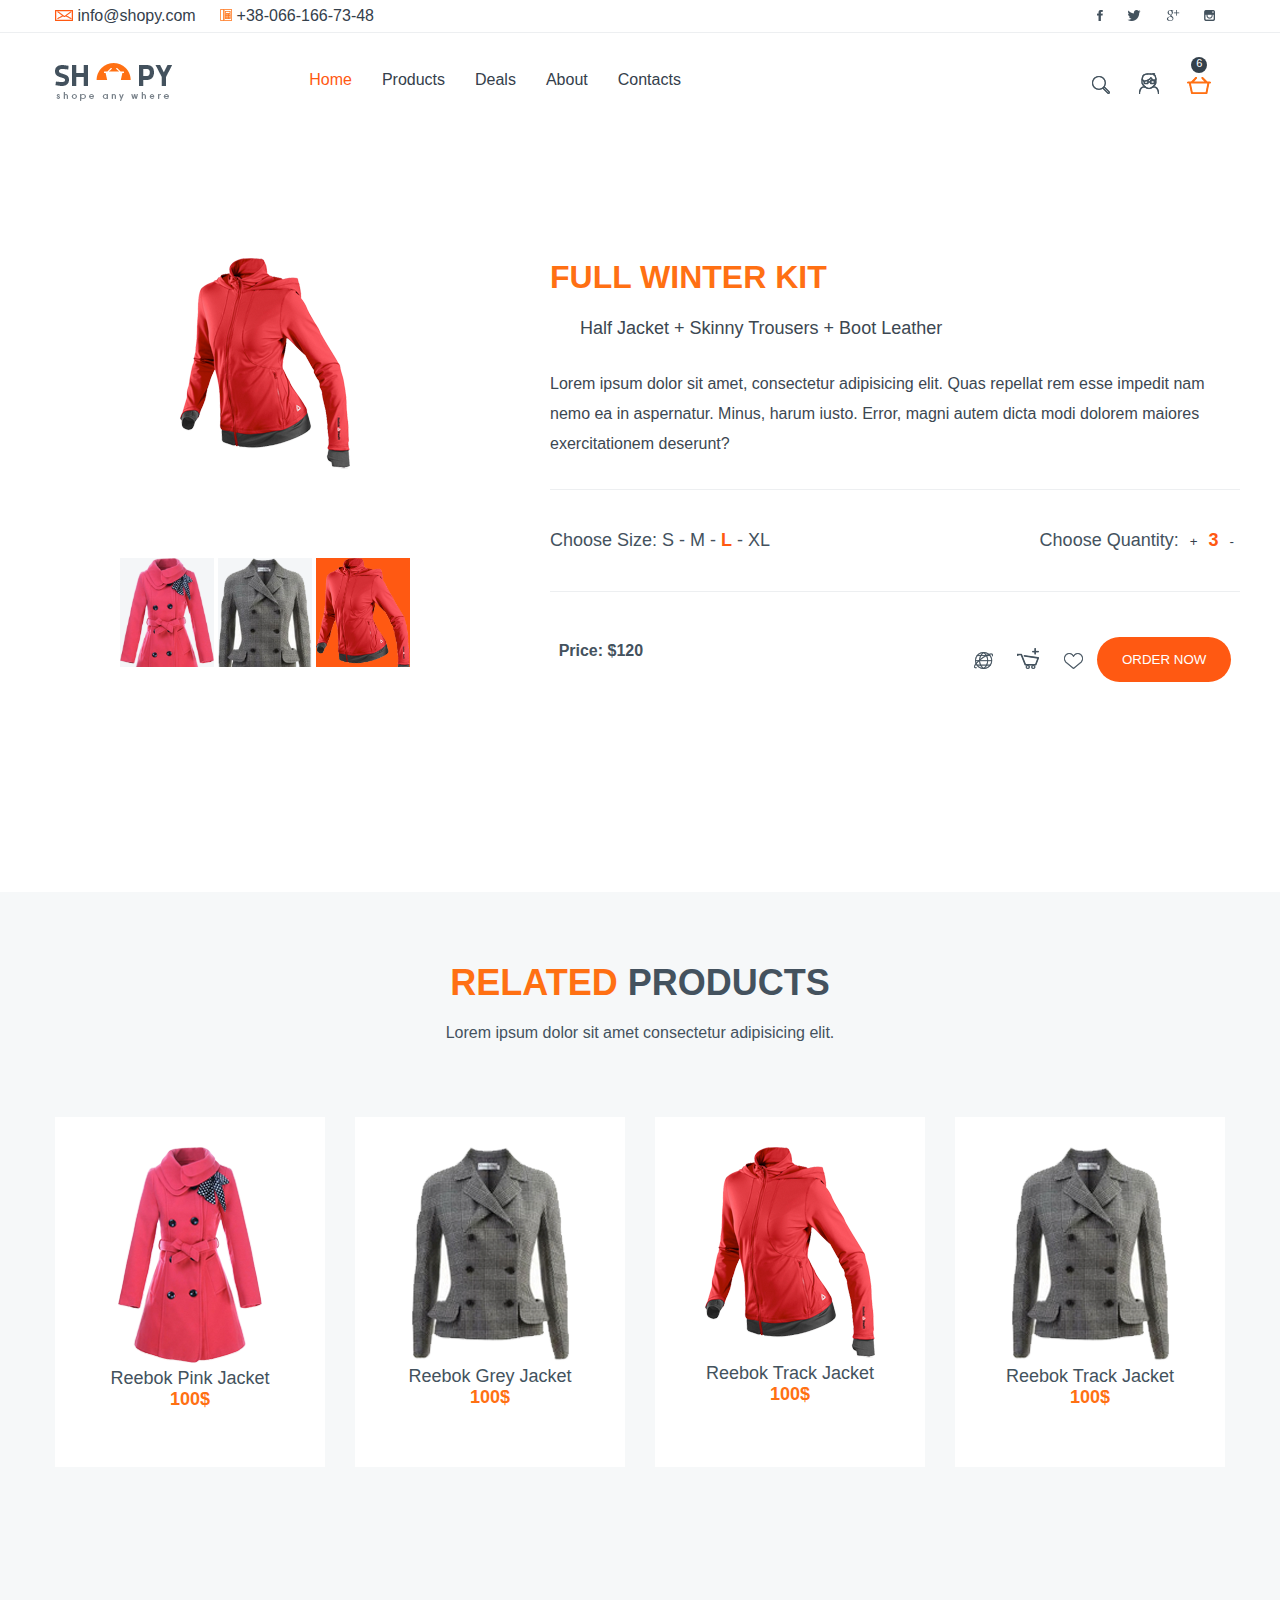
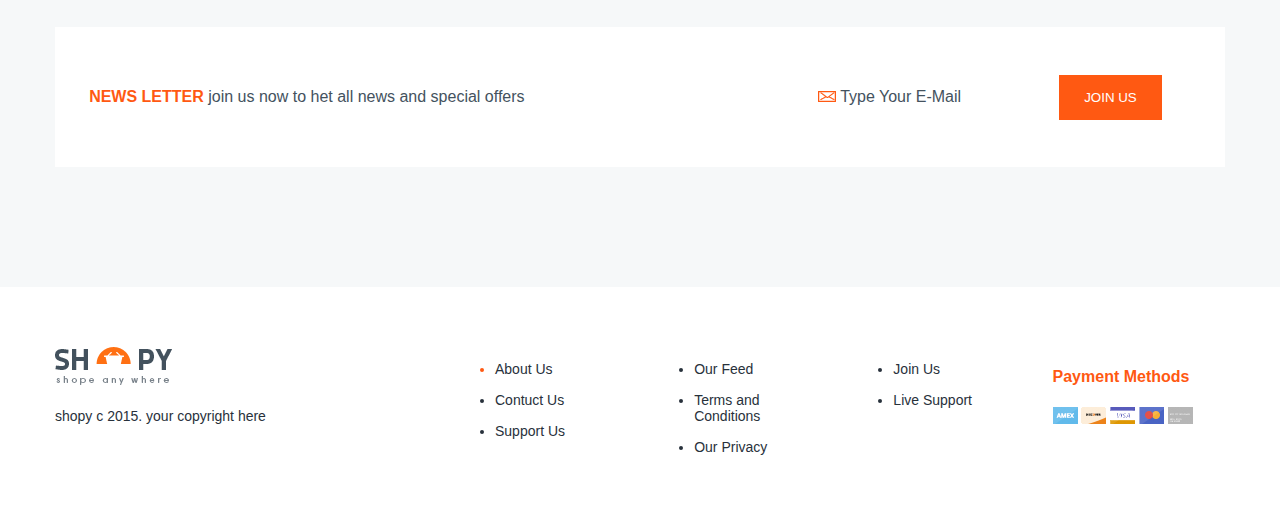
<file: show_product.html>
<!DOCTYPE html>
<html lang="en">

<head>
  <meta charset="UTF-8">
  <meta name="viewport" content="width=device-width, initial-scale=1.0">
  <meta http-equiv="X-UA-Compatible" content="ie=edge">
  <link rel="stylesheet" href="css/style.css">
  <link rel="stylesheet" href="css/header.css">
  <link rel="stylesheet" href="css/footer.css">
  <link rel="stylesheet" href="css/adv.css">
  <link rel="stylesheet" href="css/show_goods.css">


  <title>Online shopping</title>
</head>

<body>
  <header class="site-header">
    <div class="header-line">
      <div class="container">
        <div class="row">
          <div class="block-570 contacts">
            <a href="mailto:info@shopy.com"> <img src="images/mail_icon.png"> info@shopy.com</a>
            <a href="tel:+380661667348"> <img src="images/ico_tel.png"> +38-066-166-73-48</a>
          </div>
          <div class="block-570 text-right">
            <a href=""><img src="images/header_ico_1.png" alt="" class="header-ico"></a>
            <a href=""><img src="images/header_ico_2.png" alt="" class="header-ico"></a>
            <a href=""><img src="images/header_ico_3.png" alt="" class="header-ico"></a>
            <a href=""><img src="images/header_ico_4.png" alt="" class="header-ico"></a>

          </div>
        </div>
      </div>
    </div>
    <div class="container">
      <div class="row">
        <div class="block-170">
          <a href="#"><img src="images/logo.png" alt="" class="main-logo"></a>
        </div>
        <div class="block-770">
          <nav class="main-nav">
            <ul>
              <li class="active"><a href="#">Home</a></li>
              <li><a href="#">Products</a></li>
              <li><a href="#">Deals</a></li>
              <li><a href="#">About</a></li>
              <li><a href="#">Contacts</a></li>
            </ul>
          </nav>
        </div>
        <div class="block-170 text-right">
          <div class="icon-line">
            <a href=""><img src="images/search_icon.png" alt=""></a>
            <a href=""><img src="images/user_icon.png" alt=""></a>
            <a href="" class="cart-count"><img src="images/cart_icon.png" alt=""></a>

          </div>
        </div>
      </div>
    </div>
  </header>





  <div class="single-goods">
    <div class="container">
      <div class="single-goods-left">
        <div class="goods-img-max">
          <img id="goods-max" src="images/goods_3.png" alt="">
        </div>
        <div class="goods-img-min">
          <div> <img class="goods-min" src="images/goods_1.png" alt=""></div>
          <div> <img class="goods-min" src="images/goods_2.png" alt=""></div>
          <div class="active"> <img class="goods-min" src="images/goods_3.png" alt=""></div>
        </div>
      </div>
      <div class="single-goods-right">
        <div class="single-goods-card">
          <h1>FULL WINTER KIT</h1>
          <p class="min-description">Half Jacket + Skinny Trousers + Boot Leather</p>
          <p class="full-description">
            Lorem ipsum dolor sit amet, consectetur adipisicing elit. Quas repellat rem esse impedit nam nemo ea in
            aspernatur. Minus, harum iusto. Error, magni autem dicta modi dolorem maiores exercitationem deserunt?
          </p>
          <div class="choose-size">
            <div class="left">
              Choose Size:
              <span class="size">S</span> -
              <span class="size">M</span> -
              <span class="size active">L</span> -
              <span class="size">XL</span>
            </div>
            <div class="right">
              Choose Quantity:
              <button>+</button> <span class="active">3</span> <button>-</button>
            </div>
          </div>

          <div class="row order">
            <div class="block-570 bold">
             Price: $120
            </div>
            <div class="block-570 text-right">
             <a href="#"><img src="images/goods_ico_1.png" alt="" class="goods-ico"></a>
             <a href="#"><img src="images/goods_ico_2.png" alt="" class="goods-ico"></a>
             <a href="#"><img src="images/goods_ico_3.png" alt="" class="goods-ico"></a>
             <button class="join-us orange">ORDER NOW</button>
            </div>
          </div>


        </div>
      </div>
    </div>
  </div>

  <div class="container">
    <h3><span>RELATED</span> PRODUCTS</h3>
    <p class="section-description">Lorem ipsum dolor sit amet consectetur adipisicing elit.</p>
    <div class="row">
      <div class="block-300">
        <div class="goods-card">
          <img src="images/goods_1.png" alt="">
          <p class="goods-name">Reebok Pink Jacket</p>
          <p class="cost">100$</p>
        </div>
      </div>

      <div class="block-300">
        <div class="goods-card">
          <img src="images/goods_2.png" alt="">
          <p class="goods-name">Reebok Grey Jacket</p>
          <p class="cost">100$</p>
        </div>
      </div>
      <div class="block-300">
        <div class="goods-card">
          <img src="images/goods_3.png" alt="">
          <p class="goods-name">Reebok Track Jacket</p>
          <p class="cost">100$</p>
        </div>
      </div>
      <div class="block-300">
        <div class="goods-card">
          <img src="images/goods_2.png" alt="">
          <p class="goods-name">Reebok Track Jacket</p>
          <p class="cost">100$</p>
        </div>
      </div>
    </div>
  </div>



  <div class="container">
    <div class="row">
      <div class="block-1170">
        <div class="letter">
          <div class="row">
            <div class="block-670">
              <p class="n"> <span class="text-orange bold">NEWS LETTER</span>
                join us now to het all news and special offers
              </p>
            </div>
            <div class="block-270">
              <div class="text-center">
                <p class="n"> <img src="images/mail_icon.png"> Type Your E-Mail</p>
              </div>
            </div>
            <div class="block-170">
              <div class="text-center">
                <button class="join-us orange">JOIN US</button>
              </div>
            </div>
          </div>
        </div>

      </div>
    </div>
  </div>


  <footer class="site-footer">
    <div class="container">
      <div class="row">
        <div class="block-370">
          <img src="images/logo.png" alt="" class="footer-logo">
          <p class="copyright">shopy c 2015. your copyright here</p>
        </div>
        <div class="block-170">
          <ul class="footer-nav">
            <li class="active"><a href="#">About Us</a></li>
            <li><a href="#">Contuct Us</a></li>
            <li><a href="#">Support Us</a></li>
          </ul>
        </div>
        <div class="block-170">
          <ul class="footer-nav">
            <li><a href="#">Our Feed</a></li>
            <li><a href="#">Terms and Conditions</a></li>
            <li><a href="#">Our Privacy</a></li>
          </ul>
        </div>
        <div class="block-170">
          <ul class="footer-nav">
            <li><a href="#">Join Us</a></li>
            <li><a href="#">Live Support</a></li>
          </ul>
        </div>
        <div class="block-170">
          <h4>Payment Methods</h4>
          <div class="payment-img amex"></div>
          <div class="payment-img second"></div>
          <div class="payment-img third"></div>
          <div class="payment-img fourth"></div>
          <div class="payment-img fifth"></div>

        </div>
  </footer>

  <script src="js/goods_slider.js">
  </script>
</body>

</html>
</file>
<file: css/style.css>
* {
    box-sizing: border-box;
}

html, body {
    margin: 0;
    box-sizing: border-box;
    background: #f6f8f9;
    font-family: Aril, Tahoma, sans-serif;
    color: #44525e;
}

.right {
    float: right;
}

.left {
    float: left;
}

.text-center {
    text-align: center;
}

.text-right {
    text-align: right;
}

.text-orange {
    color: #ff5912;
}

.bold {
    font-weight: bold;
}

.orange {
    background: #ff5912;
}

.white {
 background: #fff;
}

p {
    margin: 0;
}

h1 {

}

h3 {
    margin: 70px 0 20px 0;
    font-size: 36px;
    text-align: center;
    text-transform: uppercase;
}

h3 span {
    color: #ff7013;
}

.section-description {
    text-align: center;
    margin: 20px 0 75px 0;
}

.cost {
    color: #ff7013;
    font-weight: bold;
}

/* grid------------------- */
.container {
    max-width: 1200px;
    margin: 0 auto;
}

.row {
    margin: 0;
}

.row::after {
    content: "";
    display: block;
    clear: both;
}

.block-1170 {
    width: 97.5%;
    min-height: 100px;
    float: left;
    margin: 0 1.25%;
}

.block-900 {
    width: 72.5%;
    min-height: 100px;
    float: left;
    margin: 0 1.25%;
}

.block-770 {
    width: 64.1666%;
    min-height: 100px;
    float: left;
    margin: 0 1.25%;
}

.block-670 {
    width: 58.3333%;
    min-height: 100px;
    float: left;
    margin: 0 1.25%;
}

.block-570 {
    width: 47.5%;
    min-height: 100px;
    float: left;
    margin: 0 1.25%;
}

.block-370 {
    width: 30.83333%;
    min-height: 100px;
    float: left;
    margin: 0 1.25%;
}

.block-300 {
    width: 22.5%;
    min-height: 100px;
    float: left;
    margin: 0 1.25%;
}

.block-270 {
    width: 20%;
    min-height: 100px;
    float: left;
    margin: 0 1.25%;
}

.block-170 {
    width: 14.166666%;
    min-height: 100px;
    float: left;
    margin: 0 1.25%;
}

/* grid end --------------- */

.goods-block {
    margin: 80px 0;
}

.goods-card {
    min-height: 350px;
    background: #fff;
    text-align: center;
    font-size: 18px;
    margin: 0 0 40px 0;
}

.goods-card img {
    margin-top: 30px;
}

.goods-card .goods-name {
    color: #43525d;
    
}

.goods-card .cost {
    color: #ff7013;
}

/* ---------- best sales ----------- */
.best-sales {
    background: #fff;
    padding: 20px;
}

.best-sales img {
    max-width: 40%;
}

.best-sales-description {
    width: 60%;
}

.best-sales-description h4 {
    margin-top: 0;
}

.best-sales-description .stars img {
    max-width: 100%;
    position: relative;
    top: 5px;
}

.best-sales-description .cost {
    display: inline-block;
    width: 50%;
    text-align: right;
}
/* ---------- best sales end ----------- */

/* ---------- letter  ----------- */

.letter {
    background: #fff;
    margin: 120px 0;
    min-height: 100px;
    padding: 20px;
    line-height: 100px;
}

.join-us {
    padding: 15px 25px;
    border: none;
    color: #fff;
}

/* divider */

.divider {
    min-height: 60px;
    margin: 80px 0 115px 0;
    line-height: 60px;

}

.circle {
    display: inline-block;
    width: 10px;
    height: 10px;
    border-radius: 100%;
}

 /* _________________adv_____________ */

 .producnts-h1 {
     margin-top: 100px;
 }


 .slider-on-top {
    margin-top: 0;
    overflow: hidden;
    width: 50%;

    -webkit-order: 0;
    -ms-flex-order: 0;
    order: 0;
    -webkit-flex: 0 1 auto;
    -ms-flex: 0 1 auto;
    flex: 0 1 auto;
    -webkit-align-self: auto;
    -ms-flex-item-align: auto;
    align-self: auto;
 }


.slider-on-top p {
    margin: 20px 0;
}

 .slider-on-top-bg {
     min-height: 650px;   
     background-image: url('../images/slider_1.png');
     background-size: cover;


     display: -ms-flexbox;
     display: -webkit-flex;
     display: flex;
     -webkit-flex-direction: column;
     -ms-flex-direction: column;
     flex-direction: column;
     -webkit-flex-wrap: nowrap;
     -ms-flex-wrap: nowrap;
     flex-wrap: nowrap;
     -webkit-justify-content: center;
     -ms-flex-pack: center;
     justify-content: center;
     -webkit-align-content: stretch;
     -ms-flex-line-pack: stretch;
     align-content: stretch;
     -webkit-align-items: flex-start;
     -ms-flex-align: start;
     align-items: flex-start;
 }

 .price-slider {
     margin-right: 15px;
 }


 /* -------------------mobile 768px ------------------------------- */

 @media screen and (max-width: 768px) {
     .block-1170,
     .block-900,
     .block-770,
     .block-670,
     .block-570,
     .block-370,
     .block-300,
     .block-270,
     .block-170 {
         width: auto;
         min-height: auto;
         float: none;
         margin: 0;
     }

     .md-1,
     .md-2,
     .md-3,
     .md-4,
     .md-6,
     .md-8,
     .md-10,
     .md-12
      {
        float: left;
        margin: 0 1.25%;
     }

     .md-1 {
         width: 5.8333333%;
     }

     .md-2 {
         width: 14.16666666%;
     }

     
     .md-3 {
        width: 22.55555555%;
    }

    .md-4 {
        width: 30.83333333%;
    }

    .md-6 {
        width: 47.5%;
    }

    .md-8 {
        width: 64.166667%;
    }

    
    .md-10 {
        width: 80.833334%;
    }

    
    .md-12 {
        width: 97.55555%;
    }

 }

 .md-center {
     text-align: center;
 }

 .icon-line {
     margin: 20px 0;
 }

 .slider-on-top-bg {
     min-height: 350px;
 }

 .divider {
     margin: 40px 0;
 }

 .best-sales {
     margin-bottom: 20px;
 }

 .top {
     width: 40px;
     height: 40px;
     position: fixed;
     bottom: 50px;
     right: 50px;
     z-index: 100000;
     border-radius: 100%;
 }

 .top img {
     width: 40px;
     height: 40px;

 }
</file>
<file: css/header.css>
/* ----------header------------ */

.site-header {
    /* min-height: 180px; */
    background: #fff;
}

.site-header a {
    color: #34404b;
    text-decoration: none;
}

.header-line {
    /* min-height: 60px; */
    padding: 7px 0;
    border-bottom: 1px solid #edeff1;

}

.header-line .block-570 {
    min-height: auto;
}


.header-line .header-ico {
    margin: 0 10px;
}
.block-170 {
    width: 14.1%;
    min-height: 100px;
    float: left;
    margin: 0 1.25%;
}

.block-770 {
    width: 64.16%;
    min-height: 100px;
    float: left;
    margin: 0 1.25%;
}
/* 
.block-170 {
    width: 30.83%;
    min-height: 100px;
    float: left;
    margin: 0 1.25%;
} */

.main-logo {
    margin-top: 30px;
}

.main-logo ul::after {
    content: "";
    display: block;
    clear: both;
}

.main-nav li {
 float: left;
 list-style: none;
 margin: 22px 15px;
}

.main-nav .active a {
    color: #ff5912;
}

.icon-line {
    margin-top: 40px;
}

.icon-line img {
    margin: 0 12px;
}

.cart-count {
    position: relative;
}

.cart-count::after {
    content: "6";
    display: block;
    width: 16px;
    height: 16px;
    background: #34404b;
    position: absolute;
    top: -23px;
    left: 16px;
    border-radius: 100%;
    color: #fff;
    font-size: 11px;
    text-align: center;
}

.contacts a {
    margin: 0 20px 0 0;
}
</file>
<file: css/footer.css>
/* ---------footer-------- */
.site-footer {
    background: #fff;
    padding: 60px 0 44px 0;
    font-size: 14px;
    color: #28313b;
}

.site-footer h1, .site-footer h2, .site-footer h3, .site-footer h4 {
    font-size: 16px;
    color: #ff5912;
} 


.copyright {
    margin-top: 20px;
}

ul.footer-nav a {
    color: #28313b;
    text-decoration: none;

}

ul.footer-nav a:hover {
    color: #ff5912;    
}

ul.footer-nav .active {
    color: #ff5912;    
}

ul.footer-nav li {
    margin-bottom: 15px;
}


.payment-img {
    width: 25px;
    height: 17px;
    background-image: url('../images/payment_methods.png');
    display: inline-block;
    
}

.amex {
    background-position: -1px  -1px;
}

.second {
    background-position: -36px  -1px;
}

.third {
    background-position: -71px  -1px;
}
.fourth {
    background-position: -107px  -1px;
}
.fifth {
    background-position: -144px  -1px;
}
</file>
<file: css/adv.css>
.block-adv {
    min-height: 100px;
    background: #fff;
    border: 1px solid #eaedef;
}

.block-adv .sale {
    width: 25%;
    margin: 0 2%;
    float: left;
}

.sale-img {
    width: 80px;
    height: 80px;
    background-image: url(../images/adv.png);
    margin: 10px auto;
    text-align: center;
    overflow: hidden;
   
}

.sale-img span {
    font-style: italic;
    font-size: 12px;
    color: #fff;
    padding-top: 15px;
    display: block;
}

.sale-img p {
    font-size: 18px;
    color: #fff;
    
}


.block-adv .slogan {
    width: 40%;
    float: left;
    margin: 0 2.23%;
    text-align: left;
    min-height: 100px;
    position: relative;
}

.block-adv .slogan::after {
    content: "";
    display: block;
    width: 1px;
    height: 45px;
    background: #f5f5f6;
    position: absolute;
    right: 10px;
    top: 26px;
}

.block-adv .slogan h3 {
    color: #34404b;
    font-size: 22px;
    text-align: left;
    margin: 0;
    padding-top: 18px;
}

.block-adv .slogan p {
    color: #495662;
    font-size: 12px;
    margin: 10px;
    padding: 10px;
}

.block-adv .adv-price {
    width: 22%;
    min-height: 100px;
    float: left;
    margin: 0 2%;
    color: #ff5912;
    font-size: 24px;
    line-height: 100px;
}

.block-adv .adv-price p::before {
    width: 22px;
    height: 22px;
    content: "";
    display: inline-block;
    margin-right: 30px;
    background-image: url(../images/teleshka.png);
}


.adv-2 {
    padding: 34px;
    line-height: 22px;
}
</file>
<file: css/show_goods.css>
.section-description {
    text-align: center;
}

.goods-block {
    margin: 80px 0;
}

.goods-card {
    min-height: 350px;
    background: #fff;
    text-align: center;
    font-size: 18px;
}

.goods-card img {
    margin-top: 30px;
}

.goods-card .goods-name {
    color: #43525d;
}

.goods-card .cost {
    color: #ff7013;
}

/* -----------------sidebar --------------- */
.sidebar-block {
    width: 97.5%;
    background: #fff;
    margin:0 1.25% 30px 1.25%;
    padding: 20px 0;
}

.sidebar-block h3 {
    font-size: 18px;
    color: #ff5912;
}

.sidebar-block ul li {
    list-style: none;
    margin: 20px 0;
}

.active-square::before {
    content: "";
    display: inline-block;
    width: 5px;
    height: 5px;
    border: 4px solid #ff5912;
    margin-right:10px;
}

.inactive-square::before {
    content: "";
    display: inline-block;
    width: 13px;
    height: 13px;
    margin-right:10px;
    background: #edf0f2;
}

.sidebar-block a {
    color: #28313b;
    text-decoration: none;
}

/* ------------------double slider --------------------     */
.double-slider {
    position: relative;
    min-height: 80px;
}

.double-slider .line-1 {
    height: 2px;
    background: #edf0f2;
    position: absolute;
    top: 60px;
    left: 20px;
    right: 20px;
}

.double-slider .line-2 {
    height: 2px;
    background: #34404b;
    position: absolute;
    top: 60px;
    left: 40px;
    right: 40px;
}

.double-slider .left-dot, .double-slider .right-dot{
    width: 40px;
    height: 40px;
    position: absolute;
    text-align: center;
}

.double-slider .dot {
    width: 12px;
    height: 12px;
    background: #34404b;
    border-radius: 100%;
    margin: 5px auto;
}

.double-slider .right-dot {
    right: 24px;
    top: 31px;
}

.double-slider .left-dot {
    left: 24px;
    top: 31px;
}

.slider-from-to {
    margin: 20px;
}

.slider-from-to input {
    width: 50px;
    margin-left: 20px;
}




.single-goods {
    background: #fff;
    padding: 105px 0 100px 0;

}

.single-goods::after {
    content: "";
    display: block;
    clear: both;

}

.single-goods-left {
    float: left; 
    width: 37.5%;
    margin: 0 1.25;
    text-align: center;
}

.single-goods-right {
    float: right; 
    width: 57.5%;
    margin: 0 1.25;

}

.goods-img-max img {
 max-width: 100%;
}

.goods-img-max {
    padding: 20px;
    min-height: 320px;
}

.goods-img-min div {
    width: 94px;
    height: 109px;
    overflow: hidden;
    background: #f4f6f8;
    display: inline-block;
    line-height: 100px;
    cursor: pointer;
}

.goods-img-min img {
    max-width: 100%;

}

.goods-img-min div.active {
background: #ff5912;
}


.single-goods-card h1 {
    color: #ff7013;
}

.single-goods-card .min-description {
font-size: 18px;
color: #3c4751;
margin-left: 30px;
}

.single-goods-card .full-description {
    font-size: 16px;
    line-height: 30px;
    color: #3c4751;
    margin: 30px 0;
}

.choose-size {
    font-size: 18px;
    padding: 40px 0;
    border-top: 1px solid #edeff1;
    border-bottom: 1px solid #edeff1;
}

.choose-size::after {
    content: "";
    display: block;
    clear: both;
}

.choose-size .left {
    width: 50%;
    float: left;
    text-align: left;
}

.choose-size .active {
    font-weight: bold;
    color: #ff5912;
}

.choose-size .right {
    width: 50%;
    float: left;
    text-align: right;
}

.choose-size button {
    background: none;
    border: none;
    color: #34404b;
}

.goods-ico {
    margin: 0 10px;
}

.order {
    padding: 50px 0;
}

.order button.join-us {
    border-radius: 40px;
    position: relative;
    top: -5px;
}
</file>
